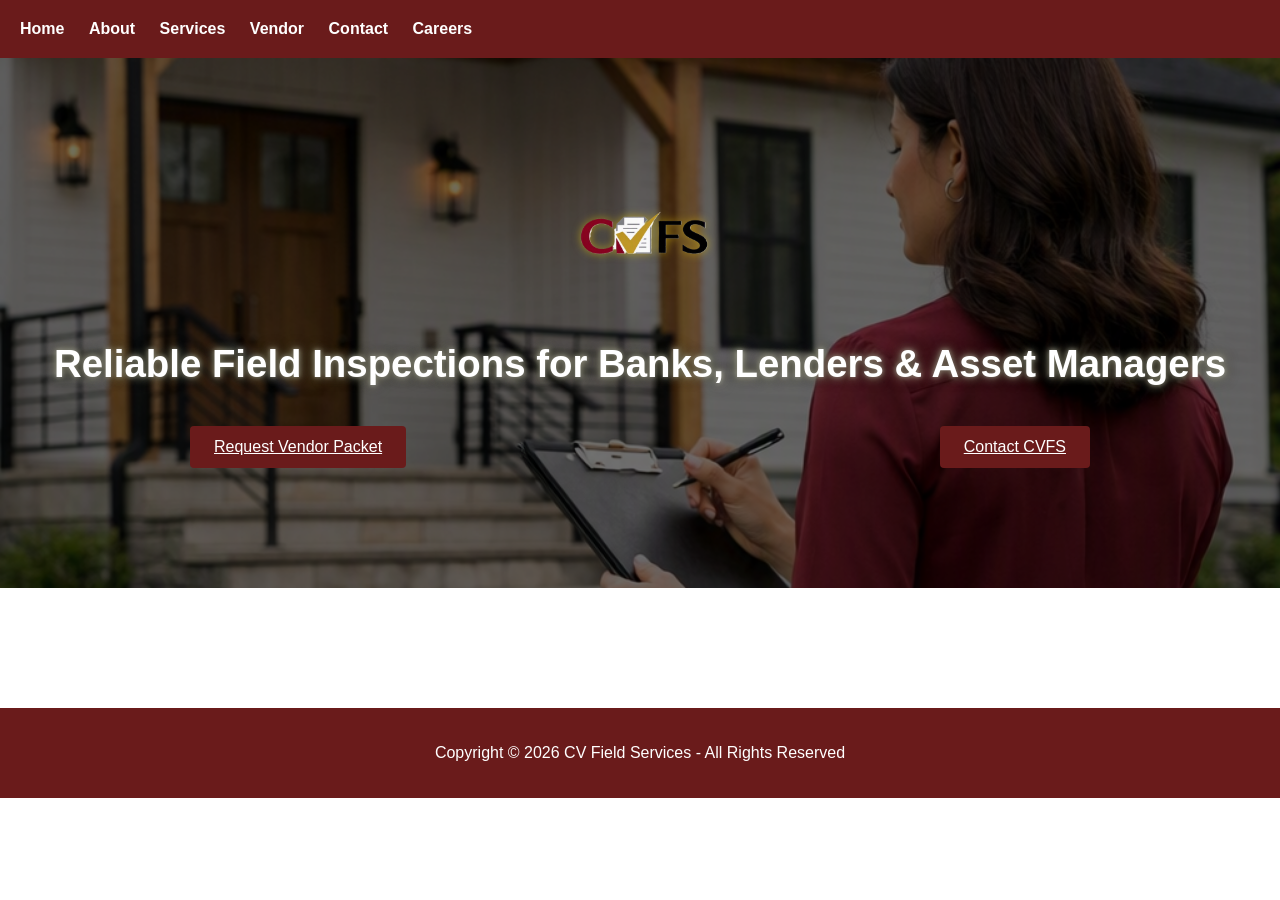
<file: CVFS-Website/index.html>
<!DOCTYPE html>
<html lang="en">
<head>
    <meta charset="UTF-8">
    <meta name="viewport" content="width=device-width, initial-scale=1.0">
    <title>CV Field Services</title>
    <link rel="stylesheet" href="assets/css/style.css">
</head>

<body>

<header>
    <nav>
        <a href="index.html">Home</a>
        <a href="about.html">About</a>
        <a href="services.html">Services</a>
        <a href="vendor.html">Vendor</a>
        <a href="contact.html">Contact</a>
	<a href="careers.html">Careers</a>
    </nav>
</header>

<section class="hero fade-in">

    <!-- Centered logo above headline -->
    <img class="hero-logo" src="assets/images/cvfs-logo-transparent.png" alt="CVFS Logo">

    <!-- Stronger, more readable headline -->
    <h1 class="hero-title">Reliable Field Inspections for Banks, Lenders & Asset Managers</h1>

<!-- Buttons split left + right -->
<div class="hero-buttons">
    <a href="vendor.html" class="left-btn">Request Vendor Packet</a>
    <a href="contact.html" class="right-btn">Contact CVFS</a>
</div>

    </div>

</section>

<main>
</main>

<footer>
    <p>Copyright © 2026 CV Field Services - All Rights Reserved</p>
</footer>

<script>
    document.querySelector(".left-btn").addEventListener("click", function() {
        window.location.href = "vendor.html";
    });

    document.querySelector(".right-btn").addEventListener("click", function() {
        window.location.href = "contact.html";
    });
</script>


</body>
</html>
</file>
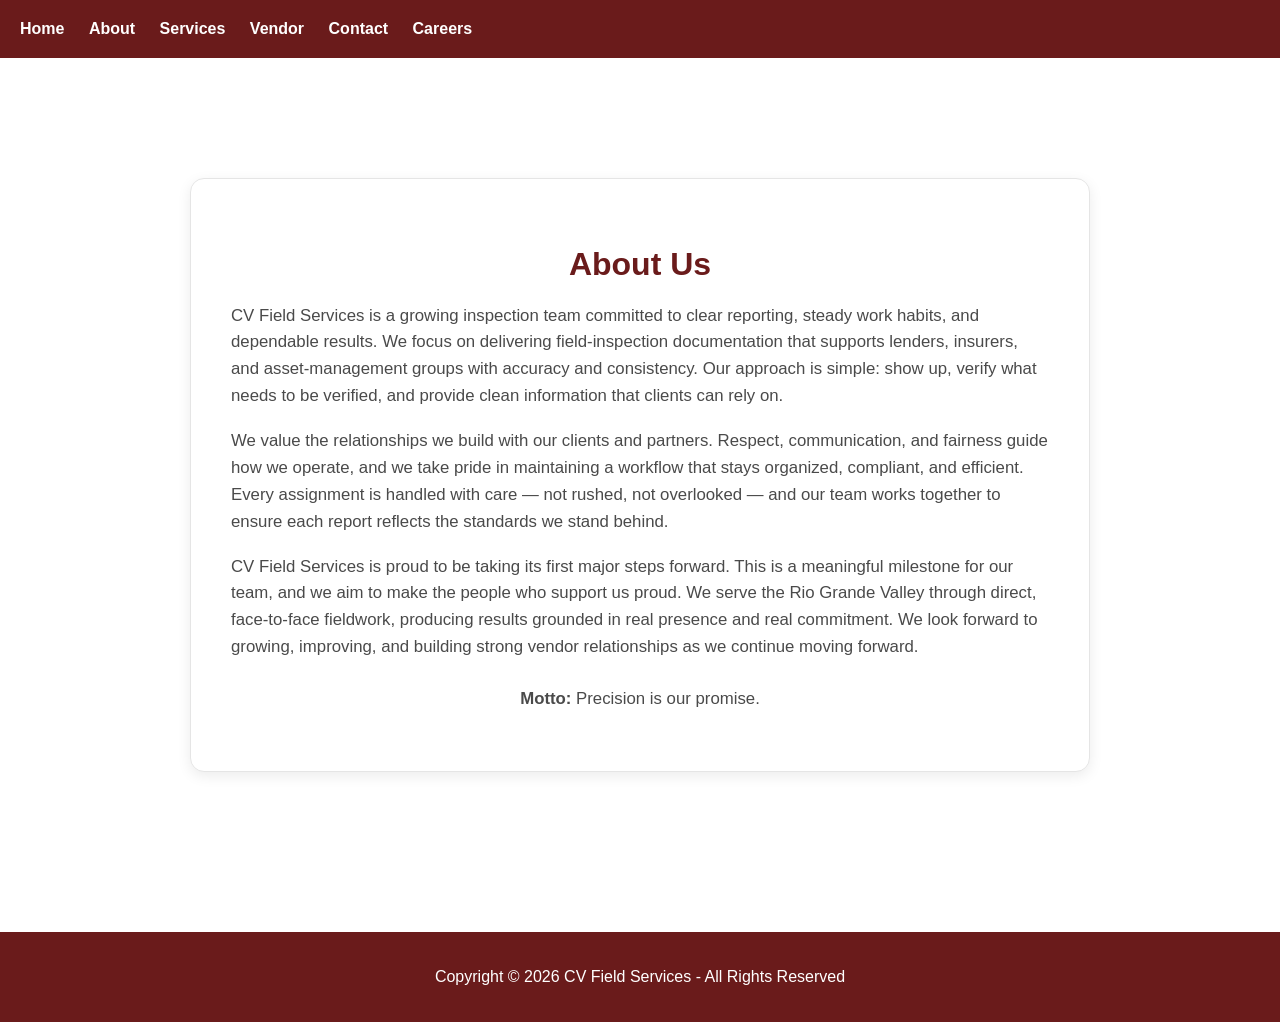
<file: CVFS-Website/about.html>
<!DOCTYPE html>
<html lang="en">
<head>
    <meta charset="UTF-8">
    <meta name="viewport" content="width=device-width, initial-scale=1.0">
    <title>CV Field Services</title>
    <link rel="stylesheet" href="assets/css/style.css">
</head>

<body>

<header>
    <nav>
        <a href="index.html">Home</a>
        <a href="about.html">About</a>
        <a href="services.html">Services</a>
        <a href="vendor.html">Vendor</a>
        <a href="contact.html">Contact</a>
	<a href="careers.html">Careers</a>
    </nav>
</header>

<main>

<section class="about-section fade-in">
    <div class="about-box fade-in">
        <h2>About Us</h2>
        <p>
            CV Field Services is a growing inspection team committed to clear reporting, steady work habits, 
            and dependable results. We focus on delivering field‑inspection documentation that supports lenders, 
            insurers, and asset‑management groups with accuracy and consistency. Our approach is simple: show up, 
            verify what needs to be verified, and provide clean information that clients can rely on.
        </p>

        <p>
            We value the relationships we build with our clients and partners. Respect, communication, and fairness 
            guide how we operate, and we take pride in maintaining a workflow that stays organized, compliant, and 
            efficient. Every assignment is handled with care — not rushed, not overlooked — and our team works together 
            to ensure each report reflects the standards we stand behind.
        </p>

        <p>
            CV Field Services is proud to be taking its first major steps forward. This is a meaningful milestone for 
            our team, and we aim to make the people who support us proud. We serve the Rio Grande Valley through direct, 
            face‑to‑face fieldwork, producing results grounded in real presence and real commitment. We look forward to 
            growing, improving, and building strong vendor relationships as we continue moving forward.
        </p>

        <p class="about-motto"><strong>Motto:</strong> Precision is our promise.</p>
    </div>
</section>

</main>

<footer>
    <p>Copyright © 2026 CV Field Services - All Rights Reserved</p>
</footer>

</body>
</html>
</file>
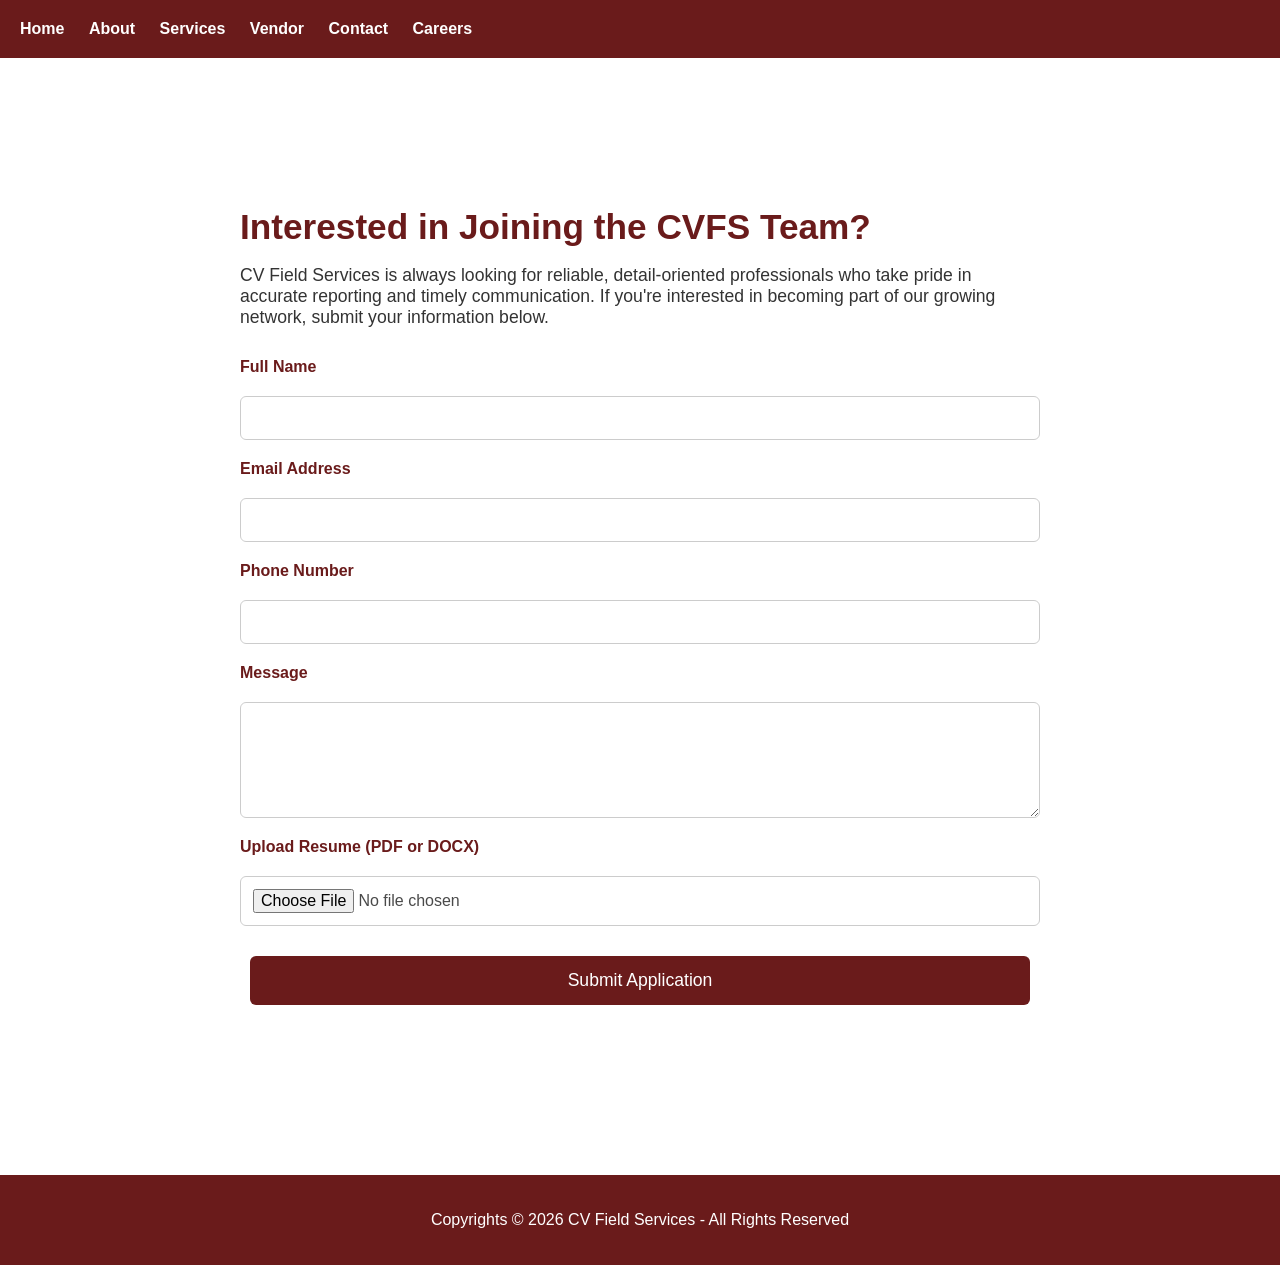
<file: CVFS-Website/careers.html>
<!DOCTYPE html>
<html lang="en">
<head>
    <meta charset="UTF-8">
    <meta name="viewport" content="width=device-width, initial-scale=1.0">
    <title>Careers - CV Field Services</title>
    <link rel="stylesheet" href="assets/css/style.css">
</head>
<body>
<header>
    <nav>
        <a href="index.html">Home</a>
        <a href="about.html">About</a>
        <a href="services.html">Services</a>
        <a href="vendor.html">Vendor</a>
        <a href="contact.html">Contact</a>
	<a href="careers.html">Careers</a>
    </nav>
</header>

<main>

<section class="careers fade-in">
    <h1 class="careers-title">Interested in Joining the CVFS Team?</h1>
    <p class="careers-intro">
        CV Field Services is always looking for reliable, detail‑oriented professionals 
        who take pride in accurate reporting and timely communication. 
        If you're interested in becoming part of our growing network, 
        submit your information below.
    </p>

    <form class="careers-form" action="#" method="POST" enctype="multipart/form-data">
        
        <label for="name">Full Name</label>
        <input type="text" id="name" name="name" required>

        <label for="email">Email Address</label>
        <input type="email" id="email" name="email" required>

        <label for="phone">Phone Number</label>
        <input type="tel" id="phone" name="phone">

        <label for="message">Message</label>
        <textarea id="message" name="message" rows="5" required></textarea>

        <label for="resume">Upload Resume (PDF or DOCX)</label>
        <input type="file" id="resume" name="resume" accept=".pdf,.doc,.docx" required>

        <button type="submit" class="careers-submit">Submit Application</button>
    </form>
</section>

</main>


<footer>
    <p>Copyrights © 2026 CV Field Services - All Rights Reserved</p>
</footer>

</body>
</html>
</file>
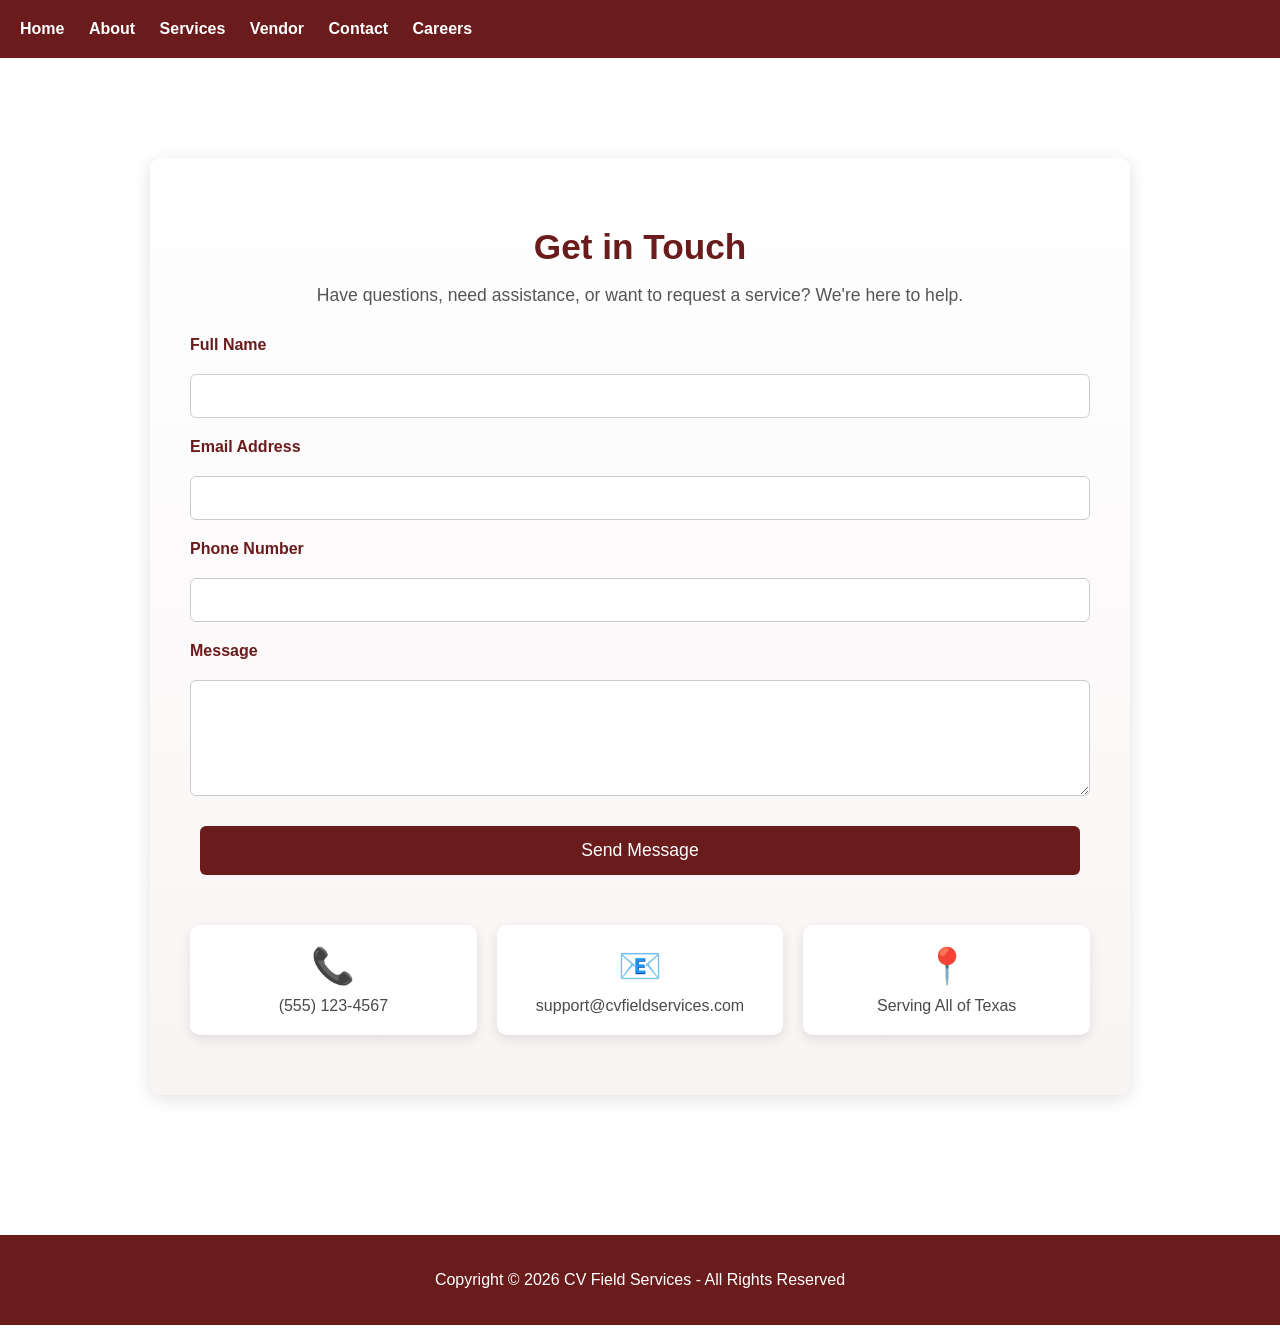
<file: CVFS-Website/contact.html>
<!DOCTYPE html>
<html lang="en">
<head>
    <meta charset="UTF-8">
    <meta name="viewport" content="width=device-width, initial-scale=1.0">
    <title>CV Field Services</title>
    <link rel="stylesheet" href="assets/css/style.css">
</head>

<body>

<header>
    <nav>
        <a href="index.html">Home</a>
        <a href="about.html">About</a>
        <a href="services.html">Services</a>
        <a href="vendor.html">Vendor</a>
        <a href="contact.html">Contact</a>
	<a href="careers.html">Careers</a>
    </nav>
</header>

<main>
    <section class="contact-wrapper fade-in">
        <h1 class="contact-title">Get in Touch</h1>
        <p class="contact-subtitle">Have questions, need assistance, or want to request a service? We're here to help.</p>

        <form class="contact-form" action="#" method="POST">
            <label for="name">Full Name</label>
            <input type="text" id="name" name="name" required>

            <label for="email">Email Address</label>
            <input type="email" id="email" name="email" required>

            <label for="phone">Phone Number</label>
            <input type="tel" id="phone" name="phone">

            <label for="message">Message</label>
            <textarea id="message" name="message" rows="5" required></textarea>

            <button type="submit" class="contact-submit">Send Message</button>
        </form>
    

<section class="contact-info fade-in">
    <div class="contact-item">
        <span class="contact-icon">📞</span>
        <p>(555) 123‑4567</p>
    </div>

    <div class="contact-item">
        <span class="contact-icon">📧</span>
        <p>support@cvfieldservices.com</p>
    </div>

    <div class="contact-item">
        <span class="contact-icon">📍</span>
        <p>Serving All of Texas</p>
    </div>
</section>

</main>



<footer>
    <p>Copyright © 2026 CV Field Services - All Rights Reserved</p>
</footer>

</body>
</html>
</file>
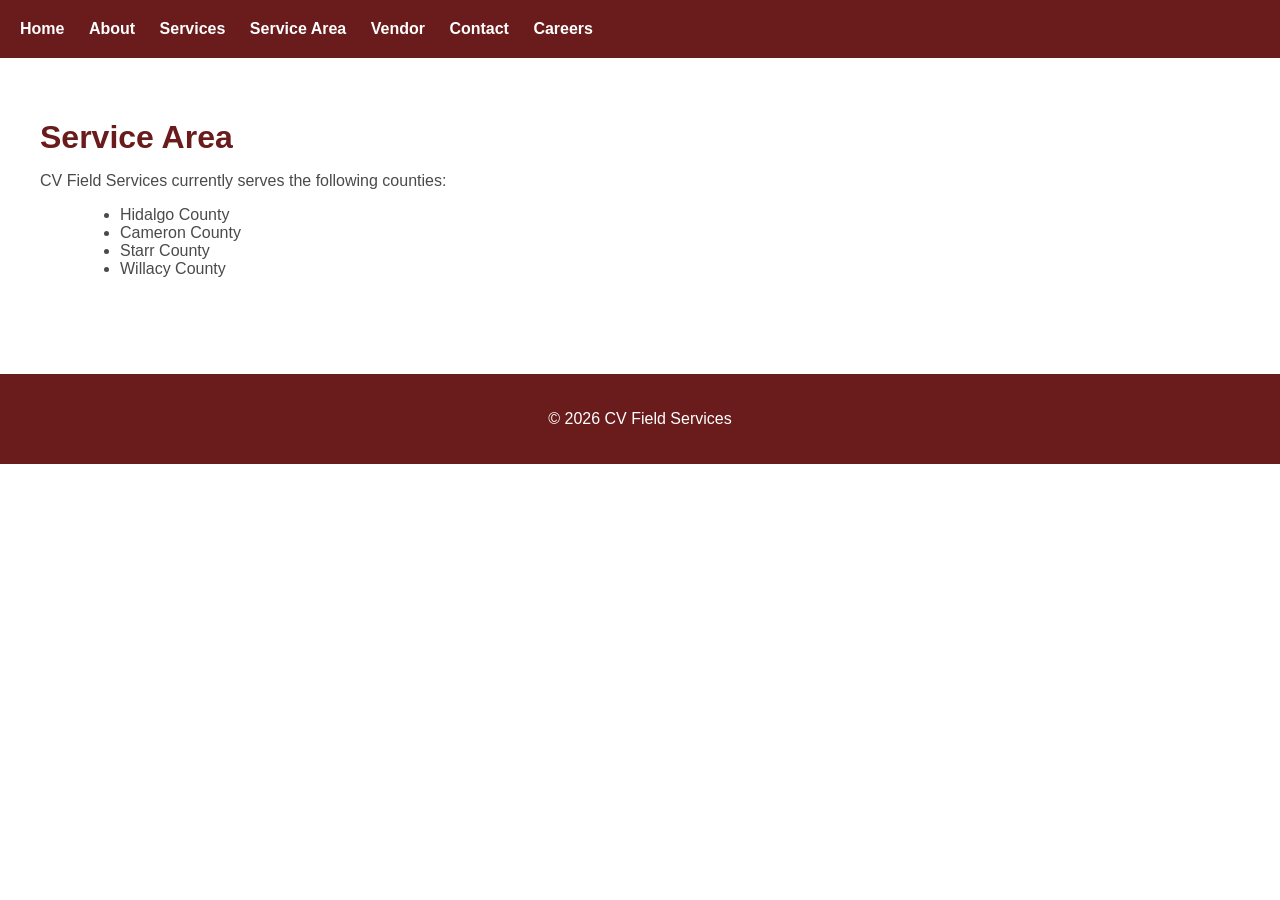
<file: CVFS-Website/service-area.html>
<!DOCTYPE html>
<html lang="en">
<head>
    <meta charset="UTF-8">
    <meta name="viewport" content="width=device-width, initial-scale=1.0">
    <title>CV Field Services</title>
    <link rel="stylesheet" href="assets/css/style.css">
</head>

<body>

<header>
    <nav>
        <a href="index.html">Home</a>
        <a href="about.html">About</a>
        <a href="services.html">Services</a>
        <a href="service-area.html">Service Area</a>
        <a href="vendor.html">Vendor</a>
        <a href="contact.html">Contact</a>
	<a href="careers.html">Careers</a>
    </nav>
</header>

<main>
    <h1>Service Area</h1>
    <p>CV Field Services currently serves the following counties:</p>

    <ul>
        <li>Hidalgo County</li>
        <li>Cameron County</li>
        <li>Starr County</li>
        <li>Willacy County</li>
    </ul>
</main>


<footer>
    <p>© 2026 CV Field Services</p>
</footer>

</body>
</html>
</file>
<file: CVFS-Website/assets/css/style.css>
body {
    margin: 0;
    font-family: 'Open Sans', sans-serif;
    background: #FFFFFF;
    color: #4A4A4A;
}

header {
    background: #6A1B1B;
    padding: 20px;
}

nav a {
    color: #FFFFFF;
    margin-right: 20px;
    text-decoration: none;
    font-weight: 600;
}

nav a:hover {
    color: #D4AF37;
    transform: translateY(-2px);
}

.hero {
    position: relative;
    height: 450px;
    background-image: url('../images/inspector1.jpg');
    background-size: cover;
    background-position: center;
    background-repeat: no-repeat;

    display: flex;
    flex-direction: column;
    justify-content: center;
    align-items: center;

    color: #fff;
    text-align: center;
    padding: 40px;
}

/* Dark overlay for readability */
.hero::before {
    content: "";
    position: absolute;
    inset: 0;
    background: rgba(0,0,0,0.45);
    z-index: 1;
}

.hero h1,
.hero button {
    position: relative;
    z-index: 2;
}

button {
    background: #6A1B1B;
    color: #FFFFFF;
    padding: 12px 24px;
    border: none;
    margin: 10px;
    cursor: pointer;
    font-size: 16px;
}

button:hover {
    background: #8C2A2A;
    transform: scale(1.05);
}

footer {
    background: #6A1B1B;
    color: #FFFFFF;
    text-align: center;
    padding: 20px;
    margin-top: 40px;
}

h1, h2 {
    color: #6A1B1B;
    margin-bottom: 10px;
}

main {
    padding: 40px;
}

ul {
    list-style-type: disc;
    margin-left: 40px;
}

.fade-in {
    opacity: 0;
    transform: translateY(20px);
    animation: fadeInUp 0.8s ease forwards;
}

@keyframes fadeInUp {
    to {
        opacity: 1;
        transform: translateY(0);
    }
}

img {
    transition: transform 0.3s ease, box-shadow 0.3s ease;
}

img:hover {
    transform: scale(1.03);
    box-shadow: 0 4px 12px rgba(0,0,0,0.2);
}

html {
    scroll-behavior: smooth;
}

@media (max-width: 768px) {
  .image-container {
    max-height: 300px;
  }
}


.hero {
    position: relative;
    height: 450px;
    background-image: url('../images/inspector1.jpg');
    background-size: cover;
    background-position: center;
    background-repeat: no-repeat;

    display: flex;
    flex-direction: column;
    justify-content: center;
    align-items: center;

    padding: 40px;
    color: #fff;
    text-align: center;
}

/* Slightly darker overlay for readability */
.hero::before {
    content: "";
    position: absolute;
    inset: 0;
    background: rgba(0,0,0,0.55);
    z-index: 1;
}

/* Centered logo above headline */
.hero-logo {
    width: 200px;
    margin-bottom: 20px;
    z-index: 3;
    filter: drop-shadow(0 0 4px rgba(255, 215, 0, 0.5));
}

/* Stronger headline readability */
.hero-title {
    position: relative;
    z-index: 3;
    font-size: 2.4rem;
color: #FFFFFF;
    text-shadow:
        0 0 14px rgba(0,0,0,0.9),
        0 0 10px rgba(255,255,200,0.8),
	0 0 4px rgba(255,255,255,0.5);
}

/* Buttons split left + right */
.hero-buttons {
    position: relative;
    z-index: 3;
    margin-top: 30px;

    display: flex;
    justify-content: space-between;
    width: 100%;
    max-width: 900px;
}

/* Button styling */
.left-btn,
.right-btn {
    background: #6A1B1B;
    color: #FFFFFF;
    padding: 12px 24px;
    border: none;
    cursor: pointer;
    font-size: 16px;
    border-radius: 4px;
}

.left-btn:hover,
.right-btn:hover {
    background: #8C2A2A;
    transform: scale(1.05);
}

.careers {
    max-width: 800px;
    margin: 60px auto;
    padding: 20px;
    text-align: left;
}

.careers-title {
    font-size: 2.2rem;
    color: #6A1B1B;
    margin-bottom: 10px;
}

.careers-intro {
    font-size: 1.1rem;
    margin-bottom: 30px;
    color: #333;
}

.careers-form {
    display: flex;
    flex-direction: column;
    gap: 20px;
}

.careers-form label {
    font-weight: bold;
    color: #6A1B1B;
}

.careers-form input,
.careers-form textarea {
    padding: 12px;
    border: 1px solid #ccc;
    border-radius: 6px;
    font-size: 1rem;
}

.careers-submit {
    background-color: #6A1B1B;
    color: #fff;
    padding: 14px;
    border: none;
    border-radius: 6px;
    font-size: 1.1rem;
    cursor: pointer;
    transition: 0.3s;
}

.careers-submit:hover {
    background-color: #8C2A2A;
}

/* ========================= */
/*       Contact Icons       */
/* ========================= */

.contact-info {
    max-width: 900px;
    margin: 40px auto 20px;
    display: flex;
    justify-content: space-between;
    gap: 20px;
    text-align: center;
}

.contact-item {
    flex: 1;
    background: #fff;
    padding: 20px;
    border-radius: 10px;
    box-shadow: 0 4px 12px rgba(0,0,0,0.1);
}

.contact-icon {
    font-size: 2.2rem;
    color: #D4AF37; /* gold */
    display: block;
    margin-bottom: 10px;
}

.contact-item p {
    font-size: 1rem;
    color: #4A4A4A;
    margin: 0;
}

.contact-wrapper {
    max-width: 900px;
    margin: 60px auto;
    padding: 40px;
    background: #fff;
    border-radius: 12px;
    box-shadow: 0 4px 18px rgba(0,0,0,0.12);
}

.contact-title {
    font-size: 2.2rem;
    color: #6A1B1B;
    margin-bottom: 10px;
    text-align: center;
}

.contact-subtitle {
    text-align: center;
    font-size: 1.1rem;
    color: #555;
    margin-bottom: 30px;
}

.contact-form {
    display: flex;
    flex-direction: column;
    gap: 20px;
}

.contact-form label {
    font-weight: bold;
    color: #6A1B1B;
}

.contact-form input,
.contact-form textarea {
    padding: 12px;
    border: 1px solid #ccc;
    border-radius: 6px;
    font-size: 1rem;
}

.contact-submit {
    background-color: #6A1B1B;
    color: #fff;
    padding: 14px;
    border: none;
    border-radius: 6px;
    font-size: 1.1rem;
    cursor: pointer;
    transition: 0.3s;
}

.contact-submit:hover {
    background-color: #8C2A2A;
}

.contact-wrapper {
    background: linear-gradient(#fff, #f9f4f4);
}

.vendor-banner {
    position: relative;
    height: 280px;
    background-image: url('../images/paperwork-banner.jpg'); /* replace with your image */
    background-size: cover;
    background-position: center;
    background-repeat: no-repeat;
}

.vendor-banner-overlay {
    position: absolute;
    inset: 0;
    background: rgba(0,0,0,0.45);
}

.vendor-banner-title {
    position: relative;
    z-index: 2;
    color: #fff;
    text-align: center;
    padding-top: 80px;
    font-size: 2.6rem;
    text-shadow: 0 0 10px rgba(0,0,0,0.7);
}

.vendor-banner-subtitle {
    position: relative;
    z-index: 2;
    color: #f1f1f1;
    text-align: center;
    font-size: 1.2rem;
    margin-top: 10px;
}

.vendor-about,
.vendor-services,
.vendor-downloads,
.vendor-contact {
    max-width: 900px;
    margin: 40px auto;
    padding: 20px;
}

.vendor-about h2,
.vendor-services h2,
.vendor-downloads h2,
.vendor-contact h2 {
    color: #6A1B1B;
    font-size: 1.8rem;
    margin-bottom: 10px;
}

.vendor-services ul {
    list-style-type: disc;
    margin-left: 40px;
    color: #4A4A4A;
}

.vendor-downloads button {
    background: #6A1B1B;
    color: #fff;
    padding: 12px 24px;
    border: none;
    border-radius: 6px;
    margin: 10px;
    cursor: pointer;
    font-size: 1rem;
}

.vendor-downloads button:hover {
    background: #8C2A2A;
}

.vendor-contact {
    text-align: center;
    border-top: 2px solid #D4AF37;
    padding-top: 30px;
}

/* Banner */
.services-banner {
    position: relative;
    height: 260px;
    background-image: url('../images/paperwork-banner.jpg');
    background-size: cover;
    background-position: center;
}

.services-banner-overlay {
    position: absolute;
    inset: 0;
    background: rgba(0,0,0,0.45);
}

.services-banner-title {
    position: relative;
    z-index: 2;
    color: #fff;
    text-align: center;
    padding-top: 70px;
    font-size: 2.4rem;
}

.services-banner-subtitle {
    position: relative;
    z-index: 2;
    color: #f1f1f1;
    text-align: center;
    font-size: 1.1rem;
    margin-top: 10px;
}

/* Services Grid */
.services-grid {
    max-width: 1000px;
    margin: 40px auto;
    text-align: center;
}

.service-boxes {
    display: grid;
    grid-template-columns: repeat(auto-fit, minmax(260px, 1fr));
    gap: 20px;
    margin-top: 20px;
}

.service-box {
    background: #fff;
    padding: 25px;
    border-radius: 12px;
    box-shadow: 0 4px 12px rgba(0,0,0,0.1);
    transition: transform 0.3s ease;
}

.service-box:hover {
    transform: translateY(-6px);
}

.service-icon {
    font-size: 2.4rem;
    color: #D4AF37;
    display: block;
    margin-bottom: 10px;
}

/* Service Area */
.service-area {
    max-width: 900px;
    margin: 60px auto;
    text-align: center;
}

.service-area-map img {
    width: 100%;
    max-width: 500px;
    border-radius: 12px;
    box-shadow: 0 4px 12px rgba(0,0,0,0.1);
    margin: 20px auto;
}

.service-area-list {
    list-style-type: none;
    padding: 0;
    margin-top: 20px;
}

.service-area-list li {
    font-size: 1.1rem;
    margin: 6px 0;
}

/* Fade Up Animation */
.fade-in {
    opacity: 0;
    transform: translateY(20px);
    animation: fadeInUp 0.8s ease forwards;
}

@keyframes fadeInUp {
    to {
        opacity: 1;
        transform: translateY(0);
    }
}

/* Service Box Descriptions */
.service-desc {
    font-size: 0.95rem;
    color: #4A4A4A;
    margin-top: 10px;
    line-height: 1.4;
}

/* More spacing between boxes */
.service-box {
    background: #fff;
    padding: 30px;
    border-radius: 14px;
    box-shadow: 0 4px 12px rgba(0,0,0,0.1);
    transition: transform 0.3s ease;
    min-height: 200px;
}

/* Two-column Service Area layout */
.service-area-flex {
    display: flex;
    justify-content: space-between;
    align-items: flex-start;
    gap: 40px;
    margin-top: 30px;
}

.service-area-list {
    list-style-type: none;
    padding: 0;
    margin: 0;
    flex: 1;
    text-align: left;
}

.service-area-list li {
    font-size: 1.1rem;
    margin: 8px 0;
}

.service-area-map {
    flex: 1;
    text-align: right;
}

.service-area-map img {
    width: 100%;
    max-width: 420px;
    border-radius: 12px;
    box-shadow: 0 4px 12px rgba(0,0,0,0.1);
}


.about-section {
    max-width: 900px;
    margin: 60px auto;
    padding: 20px;
}

.about-box {
    background: #fff;
    padding: 40px;
    border-radius: 14px;
    box-shadow: 0 4px 14px rgba(0,0,0,0.08);
    border: 1px solid #e5e5e5;
}

.about-box h2 {
    font-size: 2rem;
    color: #6A1B1B;
    margin-bottom: 20px;
    text-align: center;
}

.about-box p {
    font-size: 1.05rem;
    color: #4A4A4A;
    line-height: 1.6;
    margin-bottom: 18px;
}

.about-motto {
    margin-top: 25px;
    font-size: 1.1rem;
    text-align: center;
    color: #333;
}

/* Fade Up Animation */
.fade-in {
    opacity: 0;
    transform: translateY(20px);
    animation: fadeInUp 0.8s ease forwards;
}

@keyframes fadeInUp {
    to {
        opacity: 1;
        transform: translateY(0);
    }
}
</file>
